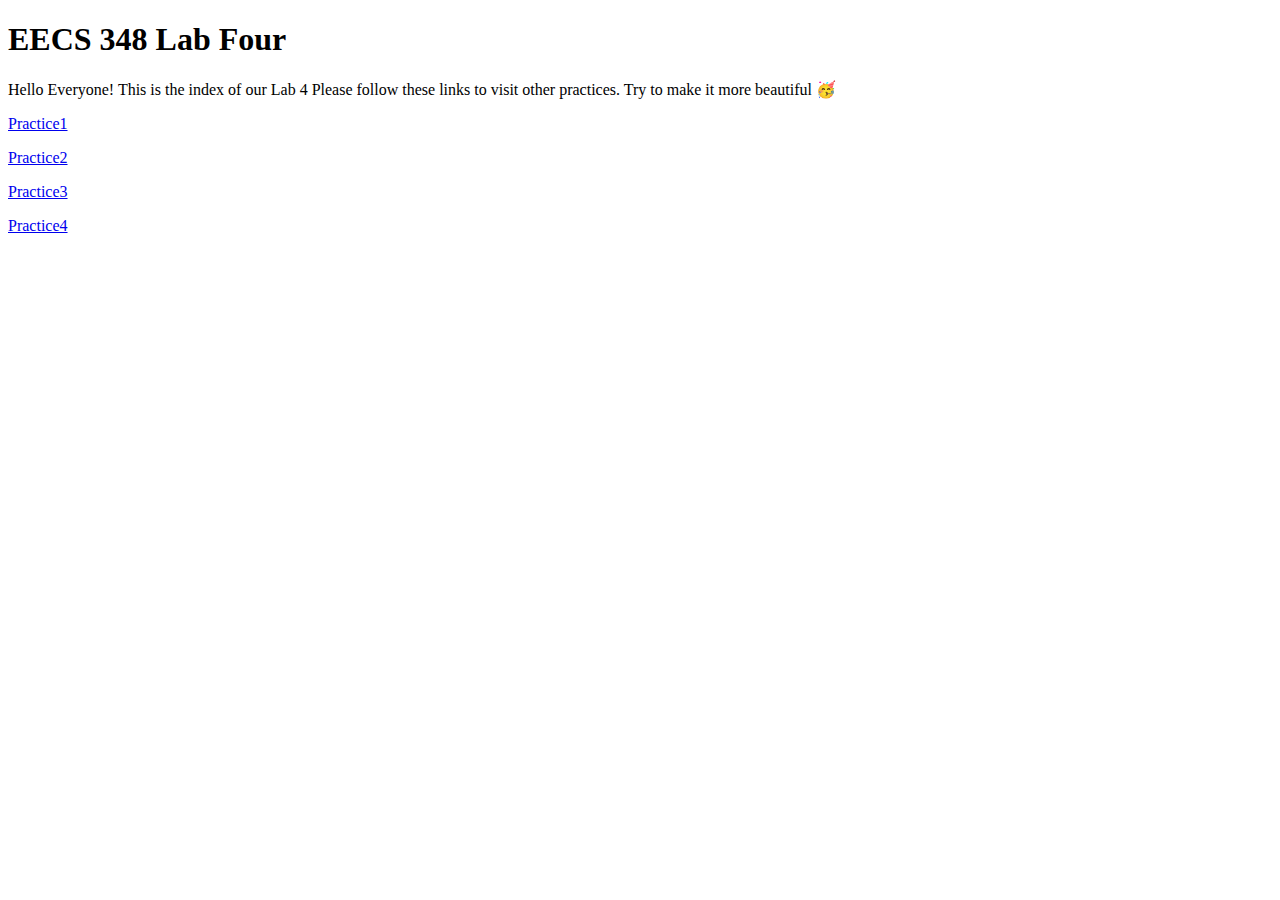
<file: index.html>
<!DOCTYPE html>
<html lang="en">
  <head>
    <meta charset="UTF-8" />
    <meta name="viewport" content="width=device-width, initial-scale=1.0" />
    <title>Home</title>
    <link rel="stylesheet" href="index.css" />
  </head>
  <body>
    <header><h1>EECS 348 Lab Four</h1></header>
    <main>
      <p>
        Hello Everyone! This is the index of our Lab 4 Please follow these links
        to visit other practices. Try to make it more beautiful 🥳
      </p>
      <p><a href="practice1.html">Practice1</a></p>
      <p><a href="practice2.html">Practice2</a></p>
      <p><a href="practice3.html">Practice3</a></p>
      <p><a href="practice4.html">Practice4</a></p>
    </main>
  </body>
</html>
</file>
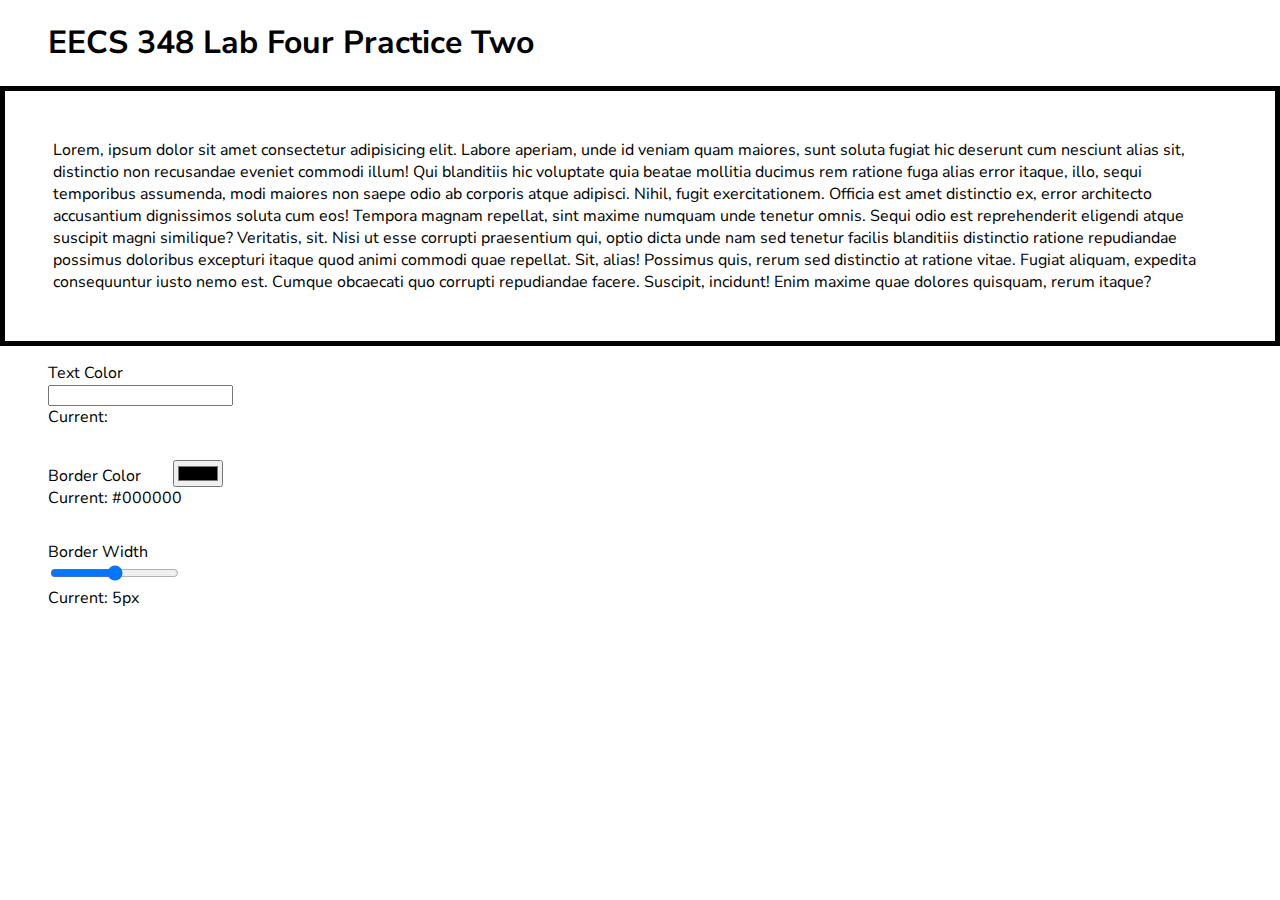
<file: practice2.html>
<!DOCTYPE html>
<html lang="en">
  <head>
    <meta charset="UTF-8" />
    <meta name="viewport" content="width=device-width, initial-scale=1.0" />
    <title>Practice 2</title>
    <link rel="stylesheet" href="practice2.css" />
  </head>
  <body>
    <header><h1 id="title">EECS 348 Lab Four Practice Two</h1></header>
    <main>
      <p>
        Lorem, ipsum dolor sit amet consectetur adipisicing elit. Labore
        aperiam, unde id veniam quam maiores, sunt soluta fugiat hic deserunt
        cum nesciunt alias sit, distinctio non recusandae eveniet commodi illum!
        Qui blanditiis hic voluptate quia beatae mollitia ducimus rem ratione
        fuga alias error itaque, illo, sequi temporibus assumenda, modi maiores
        non saepe odio ab corporis atque adipisci. Nihil, fugit exercitationem.
        Officia est amet distinctio ex, error architecto accusantium dignissimos
        soluta cum eos! Tempora magnam repellat, sint maxime numquam unde
        tenetur omnis. Sequi odio est reprehenderit eligendi atque suscipit
        magni similique? Veritatis, sit. Nisi ut esse corrupti praesentium qui,
        optio dicta unde nam sed tenetur facilis blanditiis distinctio ratione
        repudiandae possimus doloribus excepturi itaque quod animi commodi quae
        repellat. Sit, alias! Possimus quis, rerum sed distinctio at ratione
        vitae. Fugiat aliquam, expedita consequuntur iusto nemo est. Cumque
        obcaecati quo corrupti repudiandae facere. Suscipit, incidunt! Enim
        maxime quae dolores quisquam, rerum itaque?
      </p>
      <div class="input_container">
        <span
          ><label for="text_color_input">Text Color</label
          ><input id="text_color_input" type="text"
        /></span>
        <span
          ><label for="border_color_input">Border Color</label
          ><input id="border_color_input" type="color" /></span
        ><span
          ><label for="border_width_input">Border Width</label
          ><input
            id="border_width_input"
            type="range"
            min="0"
            max="10"
            step="1"
        /></span>
      </div>
    </main>
    <script src="practice2.js"></script>
  </body>
</html>
</file>
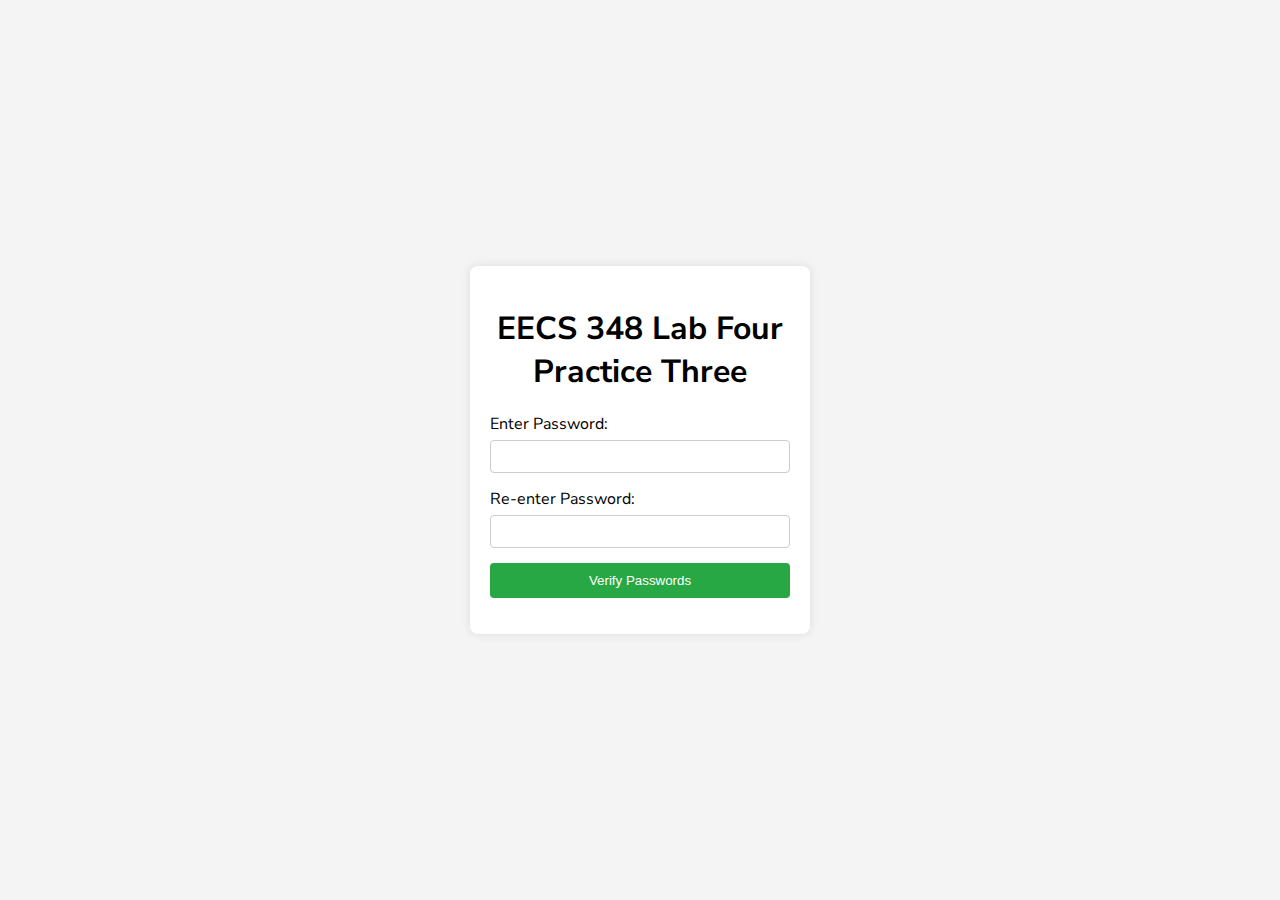
<file: practice3.html>
<!DOCTYPE html>
<html lang="en">
  <head>
    <meta charset="UTF-8" />
    <meta name="viewport" content="width=device-width, initial-scale=1.0" />
    <title>Practice 3</title>
    <link rel="stylesheet" href="practice3.css" />
  </head>
  <body>
    <div class="container">
      <h1>EECS 348 Lab Four Practice Three</h1>
      <form id="passwordForm">
        <div class="input-group">
          <label for="password1">Enter Password:</label>
          <input type="password" id="password1" required />
        </div>
        <div class="input-group">
          <label for="password2">Re-enter Password:</label>
          <input type="password" id="password2" required />
        </div>
        <button type="submit">Verify Passwords</button>
      </form>
      <p id="message"></p>
    </div>
    <script src="practice3.js"></script>
  </body>
</html>
</file>
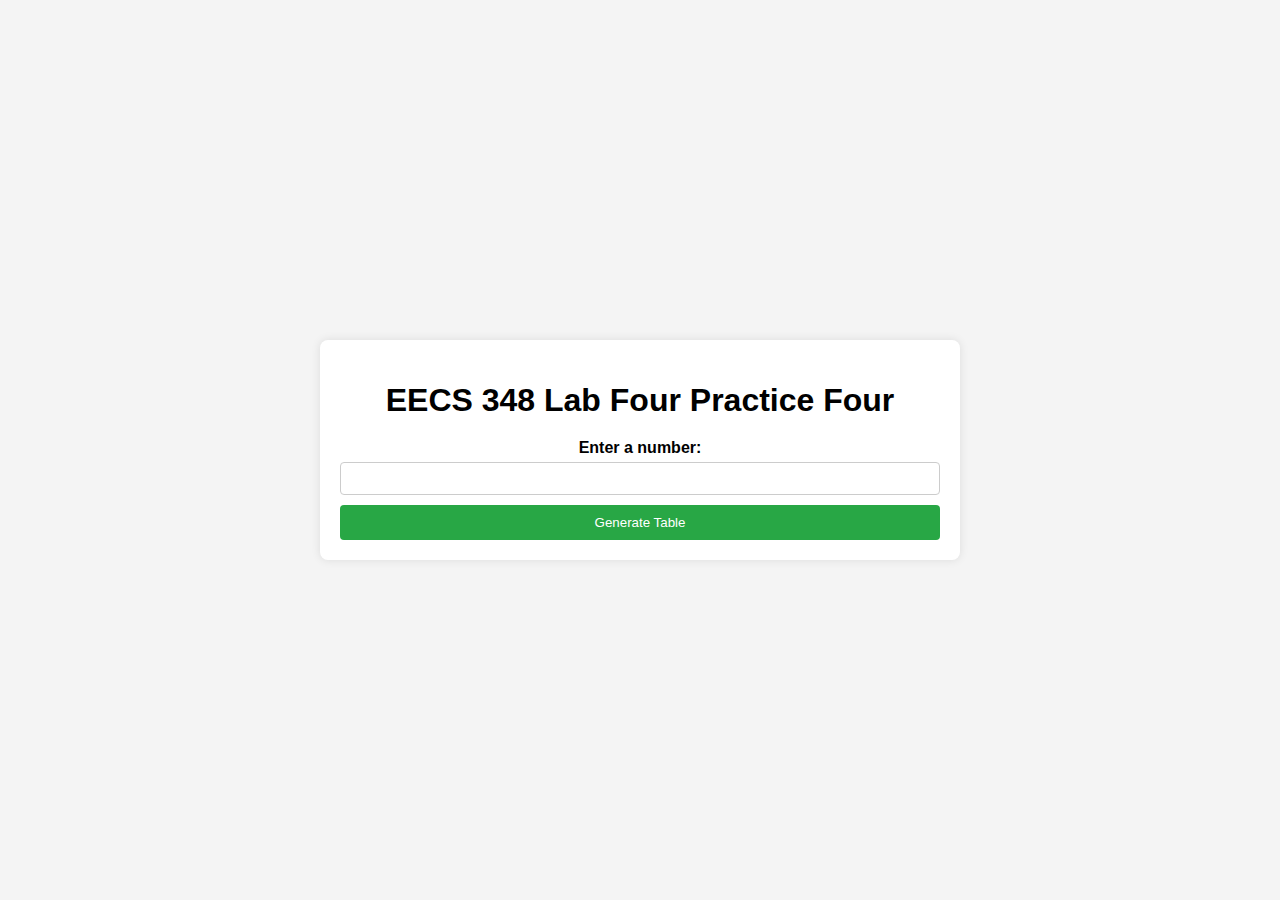
<file: practice4.html>
<!DOCTYPE html>
<html lang="en">
  <head>
    <meta charset="UTF-8" />
    <meta name="viewport" content="width=device-width, initial-scale=1.0" />
    <title>Practice 4</title>
    <link rel="stylesheet" href="practice4.css" />
  </head>
  <body>
    <div class="container">
      <h1>EECS 348 Lab Four Practice Four</h1>
      <form action="practice4.php" method="POST">
        <label for="number">Enter a number:</label>
        <input
          type="number"
          id="number"
          name="number"
          min="1"
          max="12"
          required
        />
        <button type="submit">Generate Table</button>
      </form>
    </div>
  </body>
</html>
</file>
<file: index.css>
body {
  box-sizing: border-box;
}
</file>
<file: practice2.css>
@import url('https://fonts.googleapis.com/css2?family=Nunito+Sans:ital,opsz,wght@0,6..12,200..1000;1,6..12,200..1000&family=Ruslan+Display&display=swap');

body {
  box-sizing: border-box;
  margin: 0;
  padding: 0;
  font-family: 'Nunito Sans', sans-serif;
}

#title {
  margin-left: 3rem;
}

p {
  padding: 3rem;
  border: 1px solid black;
}

.input_container {
  display: flex;
  flex-direction: column;
  width: 15%;
  margin-left: 3rem;
}

.input_container span {
  margin-bottom: 1rem;
}

.input_container span label {
  margin-right: 2rem;
}

.value_display {
  display: block;
}
</file>
<file: practice3.css>
@import url('https://fonts.googleapis.com/css2?family=Nunito+Sans:ital,opsz,wght@0,6..12,200..1000;1,6..12,200..1000&family=Ruslan+Display&display=swap');

body {
  font-family: 'Nunito Sans', sans-serif;
  background-color: #f4f4f4;
  display: flex;
  justify-content: center;
  align-items: center;
  height: 100vh;
  margin: 0;
}

.container {
  background-color: #fff;
  padding: 20px;
  border-radius: 8px;
  box-shadow: 0 0 10px rgba(0, 0, 0, 0.1);
  width: 300px;
  text-align: center;
}

h1 {
  margin-bottom: 20px;
}

.input-group {
  margin-bottom: 15px;
  text-align: left;
}

label {
  display: block;
  margin-bottom: 5px;
}

input {
  width: 100%;
  padding: 8px;
  box-sizing: border-box;
  border: 1px solid #ccc;
  border-radius: 4px;
}

button {
  width: 100%;
  padding: 10px;
  background-color: #28a745;
  color: white;
  border: none;
  border-radius: 4px;
  cursor: pointer;
}

button:hover {
  background-color: #218838;
}

#message {
  margin-top: 15px;
  font-weight: bold;
}
</file>
<file: practice4.css>
body {
  font-family: Arial, sans-serif;
  background-color: #f4f4f4;
  display: flex;
  justify-content: center;
  align-items: center;
  height: 100vh;
  margin: 0;
}

.container {
  background-color: #fff;
  padding: 20px;
  border-radius: 8px;
  box-shadow: 0 0 10px rgba(0, 0, 0, 0.1);
  text-align: center;
  width: 90%;
  max-width: 600px;
}

h1 {
  margin-bottom: 20px;
}

label {
  display: block;
  margin-bottom: 5px;
  font-weight: bold;
}

input[type='number'] {
  width: 100%;
  padding: 8px;
  margin-bottom: 10px;
  box-sizing: border-box;
  border: 1px solid #ccc;
  border-radius: 4px;
}

button {
  width: 100%;
  padding: 10px;
  background-color: #28a745;
  color: white;
  border: none;
  border-radius: 4px;
  cursor: pointer;
}

button:hover {
  background-color: #218838;
}

table {
  border-collapse: collapse;
  margin: 20px auto;
  width: 100%;
}

th,
td {
  border: 1px solid #ccc;
  padding: 10px;
  text-align: center;
}

th {
  background-color: #28a745;
  color: white;
}

tr:nth-child(even) {
  background-color: #f9f9f9;
}

tr:hover {
  background-color: #f1f1f1;
}

a {
  display: inline-block;
  margin-top: 20px;
  color: #28a745;
  text-decoration: none;
}

a:hover {
  text-decoration: underline;
}
</file>
